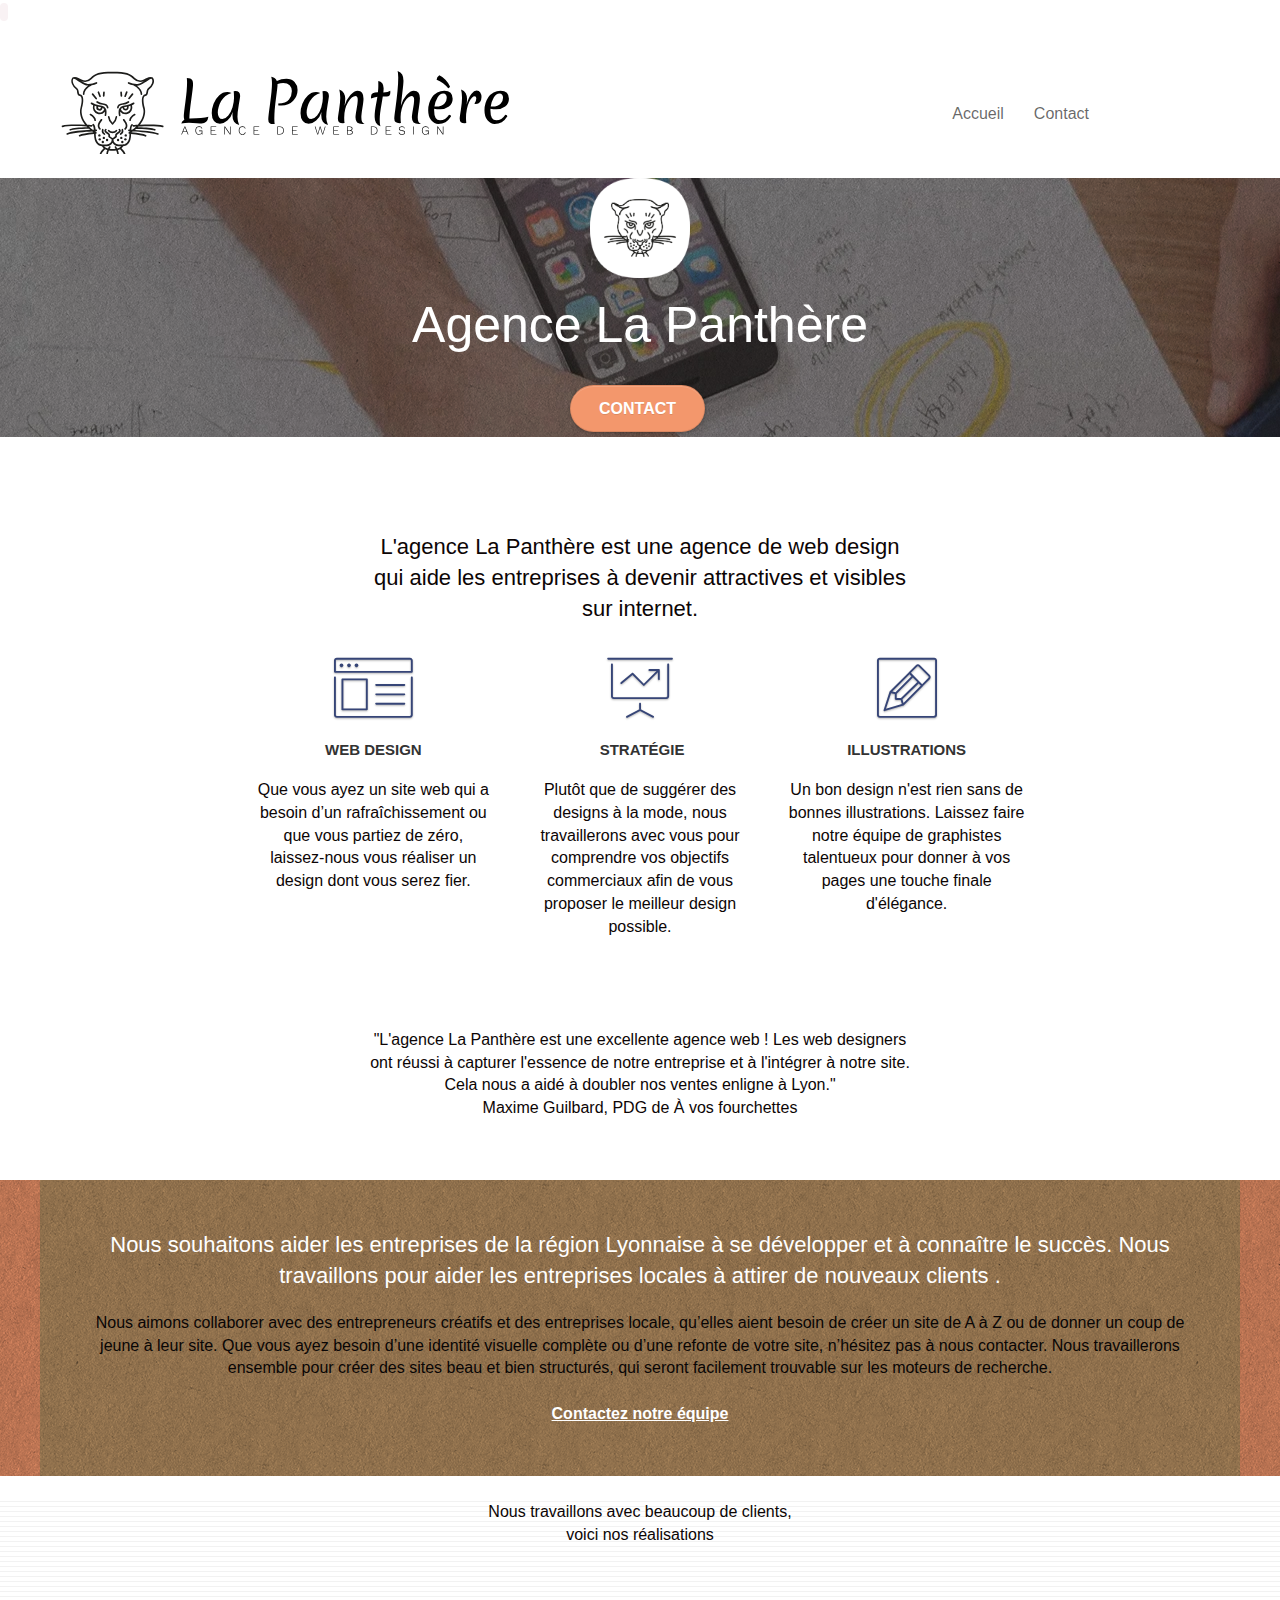
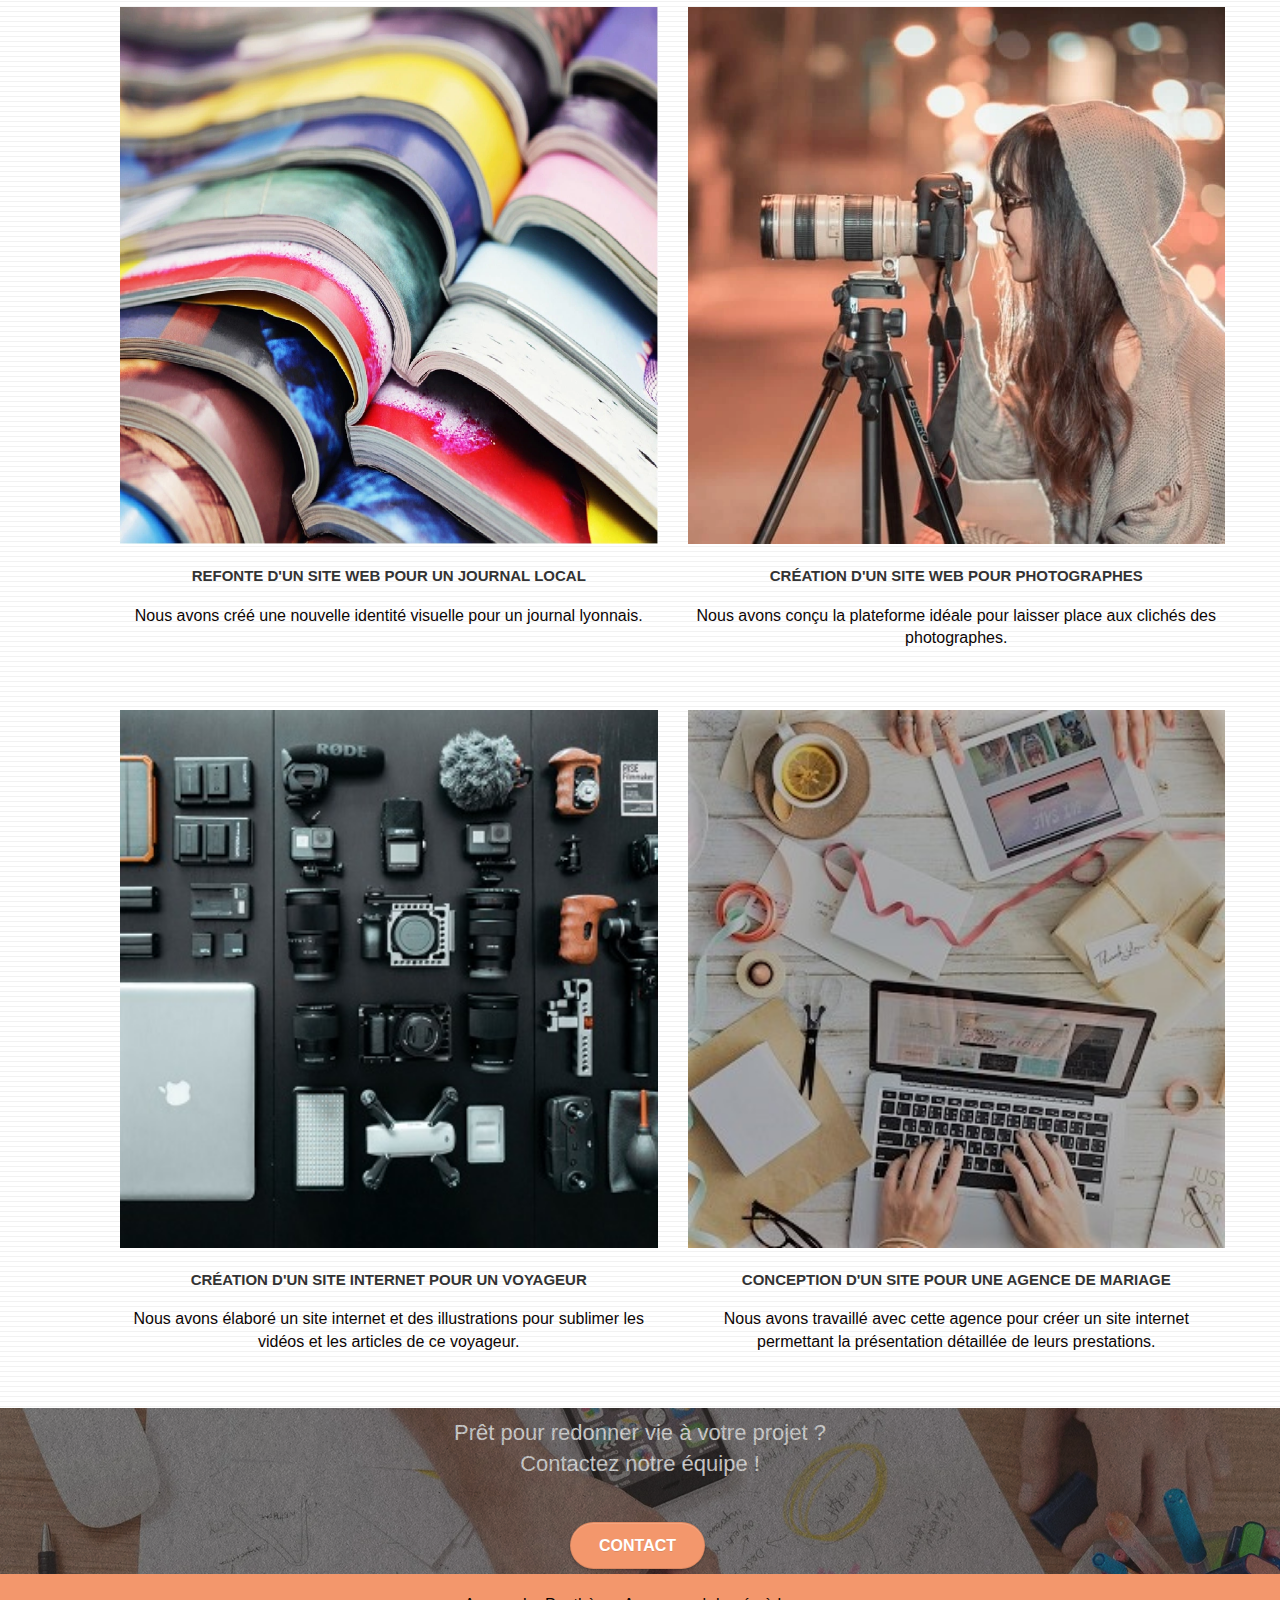
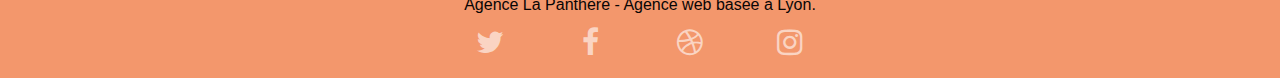
<file: index.html>
<!doctype html>
<html lang="fr">

<head>
	<meta charset="utf-8">

	<meta name="description" content="L'agence La Panthère est une agence de Web design qui aide les 
		entreprises à devenir attractives et visibles sur internet">
	<meta name="viewport" content="width=device-width, initial-scale=1.0, viewport-fit=cover">
	<link rel="shortcut icon" type="image/webp" href="favicon.webp">
	<code> <meta name="robots" content="all"></code>
	<link rel="stylesheet" type="text/css" href="./css/bootstrap.css">
	<link rel="stylesheet" type="text/css" href="style.css">
	<link rel="stylesheet" type="text/css" href="./css/font-awesome.css">
	<link rel="stylesheet" type="text/css" href="./css/et-line.css">


	<script src="./js/jquery-2.1.0.js"></script>
	<script src="./js/bootstrap.js"></script>
	<script src="./js/blocs.js"></script>
	<script src="./js/jquery.touchSwipe.js" defer></script>
	<script src="./js/gmaps.js"></script>

	<title>La Panthère Agence de Web Design</title>


	<!-- Analytics -->

	<!-- Analytics END -->

</head>

<body>
	<!-- Principal conteneur -->
	<main class="page-container">

		<!-- bloc-0 -->
		<div class="bloc bgc-white l-bloc " id="bloc-0">
			<div class="container bloc-sm">

				<nav class="navbar row">
					<div class="navbar-header">

						<a class="navbar-brand" href="index.html"><img src="img/agence-la-panthere-monochrome.svg"
								alt="Logo Agence La Panthère" height="40" /></a>

						<button id="nav-toggle" type="button" class="ui-navbar-toggle navbar-toggle"
							data-toggle="collapse" data-target=".navbar-1">
							<span class="sr-only">Toggle navigation</span><span class="icon-bar"></span><span
								class="icon-bar"></span><span class="icon-bar"></span>
						</button>
					</div>
					<div class="collapse navbar-collapse navbar-1 special-dropdown-nav">
						<ul class="site-navigation nav navbar-nav">
							<li>
								<a href="index.html">Accueil</a>
							</li>
							<li>
							</li>
							<li>
								<a href="contact.html">Contact</a>
							</li>
						</ul>
					</div>
				</nav>
			</div>
		</div>
		<!-- bloc-0 END -->

		<!-- bloc-1-presentation -->
		<div class="bloc bgc-dark-slate-blue bg-banniere d-bloc bg-t-edge bloc-bg-texture texture-paper b-parallax"
			id="bloc-1-hero">
			<div class="container bloc-lg">
				<div class="row tight-width-whitespace">
					<div class="col-sm-12">
						<img src="img/logo.webp" class="center-block image-resize-mode" alt="Agence La Panthère" />
						<h1 class="text-center hero-bloc-text tc-white ">
							Agence La Panthère
						</h1>
						<div class="text-center">
							<a href="contact.html" class="btn btn-lg btn-clean btn-rd cta-hero btn-atomic-tangerine"
								id="cta-hero">Contact</a>
						</div>
					</div>
				</div>
			</div>
		</div>
		<!-- bloc-1-presentation END -->

		<!-- bloc-2-services -->
		<div class="bloc bgc-white l-bloc" id="bloc-2-services">
			<div class="container bloc-md">
				<div class="row">
					<div class="box-citation">
						<h2 class="citation">L'agence La Panthère est une agence de web design
							qui aide les entreprises
							à devenir attractives et visibles sur internet.</h2>
					</div>
				</div>
				<div class="row voffset-lg med-width-whitespace">
					<div class="col-sm-4">
						<div class="text-center">
							<span class="et-icon-browser sm-shadow icon-dark-slate-blue icons icon-lg"></span>
						</div>
						<h3 class="mg-md text-center">
							Web design
						</h3>
						<p class="text-center ">
							Que vous ayez un site web qui a besoin d&rsquo;un rafraîchissement ou que vous partiez de
							zéro, laissez-nous vous réaliser un design dont vous serez fier.
						</p>
					</div>
					<div class="col-sm-4">
						<div class="text-center">
							<span class="et-icon-presentation sm-shadow icon-dark-slate-blue icons icon-lg"></span>
						</div>
						<h3 class="mg-md text-center">
							&nbsp;Stratégie
						</h3>
						<p class="text-center ">
							Plutôt que de suggérer des designs à la mode, nous travaillerons avec vous pour comprendre
							vos objectifs commerciaux afin de vous proposer le meilleur design possible.<br>
						</p>
					</div>
					<div class="col-sm-4">
						<div class="text-center">
							<span class="et-icon-edit sm-shadow icon-dark-slate-blue icons icon-lg"></span>
						</div>
						<h3 class="mg-md text-center">
							Illustrations
						</h3>
						<p class="text-center ">
							Un bon design n'est rien sans de bonnes illustrations. Laissez faire notre équipe de
							graphistes talentueux pour donner à vos pages une touche finale d'élégance.
						</p>
					</div>
				</div>
				<div class="row voffset-lg voffset">
					<div class="box-citation">
						<p class="citation">
							"L'agence La Panthère est une excellente agence web ! Les web designers ont réussi à
							capturer
							l'essence de notre entreprise et à l'intégrer à notre site.
							Cela nous a aidé à doubler nos ventes enligne à Lyon."
							<br>
							Maxime Guilbard, PDG de À vos fourchettes
						</p>

					</div>
				</div>
			</div>
		</div>
		<!-- bloc-2-services END -->

		<!-- bloc-3-what-i-do -->
		<div class="bloc tc-white bgc-atomic-tangerine bg-presentation d-bloc bloc-bg-texture texture-paper b-parallax"
			id="bloc-3-what-i-do">
			<div class="container bloc-lg">
				<div class="row tight-width-whitespace black-background">
					<div class="col-sm-12">
						<h2 class="mg-md text-center tc-white">
							Nous souhaitons aider les entreprises de la région Lyonnaise à se développer et à connaître
							le succès. Nous travaillons pour aider les entreprises locales à attirer de nouveaux clients
							.<br>
						</h2>
						<p class="text-center white">
							Nous aimons collaborer avec des entrepreneurs créatifs et des entreprises locale, qu’elles
							aient besoin de créer un site de A à Z ou de donner un coup de jeune à leur site. Que vous
							ayez besoin d’une identité visuelle complète ou d’une refonte de votre site, n’hésitez pas à
							nous contacter. Nous travaillerons ensemble pour créer des sites beau et bien structurés,
							qui seront facilement trouvable sur les moteurs de recherche. <br><br><a
								class="ltc-white bold-link" href="contact.html">Contactez notre équipe</a><br>
						</p>
					</div>
				</div>
			</div>
		</div>
		<!-- bloc-3-what-i-do END -->

		<!-- bloc-4-portfolio -->
		<div class="bloc bgc-white bg-lines-h2-bg bg-repeat l-bloc" id="bloc-4-portfolio">
			<div class="container bloc-lg">
				<div class="row">
					<div class="box-citation">
						<p class="citation">Nous travaillons avec beaucoup de clients,<br>
							voici nos réalisations</p>

					</div>
				</div>
				<div class="row tight-width-whitespace portfolio-row">
					<div class="col-sm-6">
						<a href="#" data-lightbox="img/1.webp" data-gallery-id="gallery-1"
							data-caption="Refonte d'un site web pour un journal local" data-frame="snapshot-lb"><img
								src="img/1.webp" alt="image de magazines" class="img-responsive portfolio-thumb" /></a>
						<h3 class="mg-md text-center">
							Refonte d'un site web pour un journal local
						</h3>
						<p class="text-center">
							Nous avons créé une nouvelle identité visuelle pour un journal lyonnais.
						</p>
					</div>
					<div class="col-sm-6">
						<a href="#" data-lightbox="img/2.webp" data-gallery-id="gallery-1"
							data-caption="Création d'un site web pour photographes" data-frame="snapshot-lb"><img
								src="img/2.webp" class="img-responsive portfolio-thumb"
								alt="image d'une photographe" /></a>
						<h3 class="mg-md text-center">
							Création d'un site web pour photographes
						</h3>
						<p class="text-center">
							Nous avons conçu la plateforme idéale pour laisser place aux clichés des photographes.
						</p>
					</div>
				</div>
				<div class="row tight-width-whitespace portfolio-row">
					<div class="col-sm-6">
						<a href="#" data-lightbox="img/3.webp" data-gallery-id="gallery-1"
							data-caption="Création d'un site internet pour un voyageur" data-frame="snapshot-lb"><img
								src="img/3.webp" class="img-responsive portfolio-thumb"
								alt="image d'appareils photo" /></a>
						<h3 class="mg-md text-center">
							Création d'un site internet pour un voyageur
						</h3>
						<p class="text-center">
							Nous avons élaboré un site internet et des illustrations pour sublimer les vidéos et les
							articles de ce voyageur.
						</p>
					</div>
					<div class="col-sm-6">
						<a href="#" data-lightbox="img/4.webp" data-gallery-id="gallery-1"
							data-caption="Conception d'un site pour une agence de mariage" data-frame="snapshot-lb"><img
								src="img/4.webp" class="img-responsive portfolio-thumb"
								alt="photo pour agence de mariage" /></a>
						<h3 class="mg-md text-center">
							Conception d'un site pour une agence de mariage
						</h3>
						<p class="text-center">
							Nous avons travaillé avec cette agence pour créer un site internet permettant la
							présentation détaillée de leurs prestations.
						</p>
					</div>
				</div>
			</div>
		</div>
		<!-- bloc-4-portfolio END -->

		<!-- bloc-5-cta -->
		<div class="bloc bgc-dark-slate-blue bg-banniere d-bloc bloc-bg-texture texture-paper" id="bloc-5-cta">
			<div class="container bloc-lg">
				<div class="row">
					<h2 class="mg-md text-center tc-white">
						Prêt pour redonner vie à votre projet ?<br>Contactez notre équipe !
					</h2>
					<div class="col-sm-12 text-center">
						<a href="contact.html"
							class="btn btn-atomic-tangerine btn-clean btn-rd btn-lg cta-hero">Contact</a>
					</div>
				</div>
			</div>
		</div>
		<!-- bloc-5-cta END -->

		<!-- Footer - bloc-8 -->
		<footer class="bloc bgc-atomic-tangerine d-bloc" id="bloc-8">
			<div class="container bloc-sm">
				<div class="row">
					<div class="col-sm-12">
						<p class="text-center white">
							Agence La Panthère - Agence web basée à Lyon.<br>
						</p>
						<div class="row row-no-gutters social">
							<div class="col-sm-3">
								<div class="text-center">
									<a class="social" href="index.html" aria-label="twitter"><span
											class="fa fa-twitter icon-md"></span></a>
								</div>

							</div>
							<div class="col-sm-3">
								<div class="text-center">
									<a class="social" href="index.html" aria-label="facebook"><span
											class="fa fa-facebook icon-md"></span></a>
								</div>
							</div>
							<div class="col-sm-3">
								<div class="text-center">
									<a class="social" href="index.html" aria-label="dribble"><span
											class="fa fa-dribbble icon-md"></span></a>
								</div>
							</div>
							<div class="col-sm-3">
								<div class="text-center">
									<a class="social" href="index.html" aria-label="instagram"><span
											class="fa fa-instagram icon-md"></span></a>
								</div>
							</div>

						</div>

					</div>
				</div>
			</div>
		</footer>
		<!-- Footer - bloc-8 END -->

	</main>
	<!-- Principal conteneur END -->


</body>

</html>
</file>
<file: style.css>
body {
  margin: 0;
  padding: 0;
  background: #fff;

  -webkit-font-smoothing: antialiased;
  -moz-osx-font-smoothing: grayscale;
}

a,
button {
  transition: all 0.3s ease-in-out;
}

a:hover {
  text-decoration: none;
  cursor: pointer;
}

#page-loading-blocs-notifaction {
  position: fixed;
  top: 0;
  bottom: 0;
  width: 100%;
  z-index: 100000;
  background: #ffffff url("img/pageload-spinner.gif") no-repeat center center;
}

.bloc {
  width: 100%;
  clear: both;
  background: 50% 50% no-repeat;
  padding: 0 50px;
  -webkit-background-size: cover;
  -moz-background-size: cover;
  -o-background-size: cover;
  background-size: cover;
  position: relative;
}

.bloc .container {
  padding-left: 0;
  padding-right: 0;
}

.bloc-lg {
  padding: 00px 0px;
  color: #ffffff;
}

.bloc-md {
  padding: 50px;
}

.bloc-sm {
  padding: 20px 50px;
}

.bg-center,
.bg-l-edge,
.bg-r-edge,
.bg-t-edge,
.bg-b-edge,
.bg-tl-edge,
.bg-bl-edge,
.bg-tr-edge,
.bg-br-edge,
.bg-repeat {
  -webkit-background-size: auto !important;
  -moz-background-size: auto !important;
  -o-background-size: auto !important;
  background-size: auto !important;
}

.bg-repeat {
  background: repeat;
}

.bg-t-edge {
  background: top no-repeat;
}

.bloc-bg-texture::before {
  content: "";
  background-size: 2px 2px;
  position: absolute;
  top: 0;
  bottom: 0;
  left: 0;
  right: 0;
}

.texture-paper::before {
  background: url("img/texture-paper.png");
  background-size: 280px 280px;
}

.b-parallax {
  background-attachment: fixed;
}

.d-bloc {
  color: rgba(255, 255, 255, 0.7);
}

.d-bloc button:hover {
  color: rgba(255, 255, 255, 0.9);
}

.d-bloc .icon-round,
.d-bloc .icon-square,
.d-bloc .icon-rounded,
.d-bloc .icon-semi-rounded-a,
.d-bloc .icon-semi-rounded-b {
  border-color: rgba(255, 255, 255, 0.9);
}

.d-bloc .divider-h span {
  border-color: rgba(255, 255, 255, 0.2);
}

.d-bloc .a-btn,
.d-bloc .navbar a,
.d-bloc .navbar-brand,
.d-bloc a .icon-sm,
.d-bloc a .icon-md,
.d-bloc a .icon-lg,
.d-bloc a .icon-xl,
.d-bloc h1 a,
.d-bloc h2 a,
.d-bloc h3 a,
.d-bloc h4 a,
.d-bloc h5 a,
.d-bloc h6 a,
.d-bloc p a {
  color: rgba(255, 255, 255, 0.6);
}

.d-bloc .a-btn:hover,
.d-bloc .navbar a:hover,
.d-bloc .navbar-brand:hover,
.d-bloc a:hover .icon-sm,
.d-bloc a:hover .icon-md,
.d-bloc a:hover .icon-lg,
.d-bloc a:hover .icon-xl,
.d-bloc h1 a:hover,
.d-bloc h2 a:hover,
.d-bloc h3 a:hover,
.d-bloc h4 a:hover,
.d-bloc h5 a:hover,
.d-bloc h6 a:hover,
.d-bloc p a:hover {
  color: rgba(255, 255, 255, 1);
}

.d-bloc .navbar-toggle .icon-bar {
  background: rgba(255, 255, 255, 1);
}

.d-bloc .btn-wire,
.d-bloc .btn-wire:hover {
  color: rgba(255, 255, 255, 1);
  border-color: rgba(255, 255, 255, 1);
}

.d-bloc .panel {
  color: rgba(0, 0, 0, 0.5);
}

.d-bloc .panel button:hover {
  color: rgba(0, 0, 0, 0.7);
}

.d-bloc .panel icon {
  border-color: rgba(0, 0, 0, 0.7);
}

.d-bloc .panel .divider-h span {
  border-color: rgba(0, 0, 0, 0.1);
}

.d-bloc .panel .a-btn {
  color: rgba(0, 0, 0, 0.6);
}

.d-bloc .panel .a-btn:hover {
  color: rgba(0, 0, 0, 1);
}

.d-bloc .panel .btn-wire,
.d-bloc .panel .btn-wire:hover {
  color: rgba(0, 0, 0, 0.7);
  border-color: rgba(0, 0, 0, 0.3);
}

.d-bloc .panel,
.l-bloc {
  color: rgba(0, 0, 0, 0.5);
}

.d-bloc .panel button:hover,
.l-bloc button:hover {
  color: rgba(0, 0, 0, 0.7);
}

.l-bloc .icon-round,
.l-bloc .icon-square,
.l-bloc .icon-rounded,
.l-bloc .icon-semi-rounded-a,
.l-bloc .icon-semi-rounded-b {
  border-color: rgba(0, 0, 0, 0.7);
}

.d-bloc .panel .divider-h span,
.l-bloc .divider-h span {
  border-color: rgba(0, 0, 0, 0.1);
}

.d-bloc .panel .a-btn,
.l-bloc .a-btn,
.l-bloc .navbar a,
.l-bloc .navbar-brand,
.l-bloc a .icon-sm,
.l-bloc a .icon-md,
.l-bloc a .icon-lg,
.l-bloc a .icon-xl,
.l-bloc h1 a,
.l-bloc h2 a,
.l-bloc h3 a,
.l-bloc h4 a,
.l-bloc h5 a,
.l-bloc h6 a,
.l-bloc p a {
  color: rgba(0, 0, 0, 0.6);
  text-decoration: none;
}

.d-bloc .panel .a-btn:hover,
.l-bloc .a-btn:hover,
.l-bloc .navbar a:hover,
.l-bloc .navbar-brand:hover,
.l-bloc a:hover .icon-sm,
.l-bloc a:hover .icon-md,
.l-bloc a:hover .icon-lg,
.l-bloc a:hover .icon-xl,
.l-bloc h1 a:hover,
.l-bloc h2 a:hover,
.l-bloc h3 a:hover,
.l-bloc h4 a:hover,
.l-bloc h5 a:hover,
.l-bloc h6 a:hover,
.l-bloc p a:hover {
  color: rgba(0, 0, 0, 1);
}

.l-bloc .navbar-toggle .icon-bar {
  color: rgba(0, 0, 0, 0.6);
}

.d-bloc .panel .btn-wire,
.d-bloc .panel .btn-wire:hover,
.l-bloc .btn-wire,
.l-bloc .btn-wire:hover {
  color: rgba(0, 0, 0, 0.7);
  border-color: rgba(0, 0, 0, 0.3);
}

.voffset {
  margin-top: 30px;
}

.voffset-lg {
  margin-top: 80px;
}

.row-no-gutters {
  margin-right: 0;
  margin-left: 0;
}

.row.row-no-gutters > [class^="col-"],
.row.row-no-gutters > [class*=" col-"] {
  padding-right: 0;
  padding-left: 0;
}

#bloc-1-hero h1 {
  font-size: 50px;
}

.navbar {
  margin-bottom: 0;
  z-index: 1;
}

.navbar-brand {
  height: auto;
  padding: 3px 15px;
  font-size: 25px;
  font-weight: normal;
  font-weight: 600;
  line-height: 44px;
}

.navbar-brand img {
  max-height: 200px;
  margin: 0 5px 0;
  display: inline;
}

.navbar-brand img[src$="svg"] {
  min-width: 100px;
}

.nav-center .navbar-brand img {
  margin: 0;
}

.navbar .nav {
  padding-top: 2px;
  padding-right: 10px;
  padding-left: 10px;
  padding-bottom: 2px;
  margin-right: 5rem;
  z-index: 1;
}

.nav > li {
  float: left;
  margin-top: 4px;
  font-size: 16px;
  list-style-type: none;
}

.navbar-nav .open .dropdown-menu > li > a {
  text-align: inherit;
}

.nav > li a:hover,
.nav > li a:focus {
  background: transparent;
}

.navbar-toggle {
  margin: 10px 10px 0 0;
  border: 0px;
}

.navbar-toggle:hover {
  background: transparent !important;
}

.navbar-toggle .icon-bar {
  background-color: rgba(0, 0, 0, 0.5);
  width: 26px;
}

.nav-invert .navbar .nav {
  float: left;
}

.nav-invert .navbar-header,
.nav-invert .navbar-brand {
  float: right;
  position: relative;
  z-index: 2;
}

@media (min-width: 768px) {
  .site-navigation {
    position: absolute;
    top: 50%;
    right: 75px;
    transform: translate(0, -50%);
    -webkit-transform: translateY(-50%);
  }
  .nav > li .dropdown-menu a,
  .nav > li .dropdown-menu a:hover {
    color: #484848;
  }
  .nav-invert .site-navigation {
    left: 0;
    right: 0;
  }
  .nav-center {
    text-align: center;
  }
  .nav-center .navbar-header {
    width: 100%;
  }
  .nav-center .navbar-header,
  .nav-center .navbar-brand,
  .nav-center .nav > li {
    float: none;
    display: inline-block;
  }
  .nav-center .site-navigation {
    position: relative;
    width: 100%;
    right: 50px;
    margin-right: 0px;
    margin-top: 20px;
  }
  .nav-center.mini-nav .navbar-toggle {
    float: none;
    margin: 10px auto 0;
  }
}

.nav > li > .dropdown a {
  background: none !important;
  display: block;
  padding: 14px 15px;
}

nav .caret {
  margin: 0 5px;
}

.dropdown-menu .dropdown-menu {
  top: -8px;
  left: 100%;
}

.dropdown-menu .dropmenu-flow-right {
  top: 100%;
  left: 0;
  margin-left: -1px;
  border-top-left-radius: 0;
  border-top-right-radius: 0;
}

.dropdown-menu .dropdown span {
  border: 4px solid black;
  border-top-color: transparent;
  border-right-color: transparent;
  border-bottom-color: transparent;
  margin: 6px -5px 0 0 !important;
  float: right;
}

.mg-md {
  margin-top: 10px;
  margin-bottom: 20px;
}

.mg-lg {
  margin-top: 10px;
  margin-bottom: 40px;
}

.btn {
  margin: 0 5px 5px 0;
}

.btn.pull-right {
  margin: 0 0 5px 5px;
}

.btn-d,
.btn-d:hover,
.btn-d:focus {
  color: #fff;
  background: rgba(0, 0, 0, 0.3);
}

button {
  outline: none !important;
}

.btn-rd {
  border-radius: 40px;
}

.btn-clean {
  border: 1px solid rgba(0, 0, 0, 0.08);
  border-bottom-color: rgba(0, 0, 0, 0.1);
  text-shadow: 0 1px 0 rgba(0, 0, 1, 0.1);
  box-shadow: 0 1px 3px rgba(0, 0, 1, 0.25),
    inset 0 1px 0 0 rgba(255, 255, 255, 0.15);
}

.icon-md {
  font-size: 30px !important;
}

.icon-lg {
  font-size: 60px !important;
}

.sm-shadow {
  text-shadow: 0 1px 2px rgba(0, 0, 0, 0.3);
}

.panel-sq,
.panel-sq .panel-heading,
.panel-sq .panel-footer {
  border-radius: 0;
}

.panel-rd {
  border-radius: 30px;
}

.panel-rd .panel-heading {
  border-radius: 29px 29px 0 0;
}

.panel-rd .panel-footer {
  border-radius: 0 0 29px 29px;
}

.form-control {
  border-color: rgba(0, 0, 0, 0.1);
  box-shadow: none;
}

.scrollToTop {
  width: 40px;
  height: 40px;
  position: fixed;
  bottom: 20px;
  right: 20px;
  opacity: 0;
  z-index: 500;
  transition: all 0.3s ease-in-out;
}

.scrollToTop span {
  margin-top: 6px;
}

.showScrollTop {
  font-size: 14px;
  opacity: 1;
}

a[data-lightbox] {
  position: relative;
  display: block;
  text-align: center;
}

a[data-lightbox]:hover::before {
  content: "+";
  font-family: "HelveticaNeue-Light", "Helvetica Neue Light", "Helvetica Neue",
    Helvetica, Arial;
  font-size: 32px;
  width: 50px;
  height: 50px;
  margin-left: -25px;
  border-radius: 50%;
  background: rgba(0, 0, 0, 0.6);
  color: #fff;
  font-weight: 100;
  z-index: 1;
  position: absolute;
  top: 50%;
  transform: translateY(-50%);
  -webkit-transform: translateY(-50%);
}

a[data-lightbox]:hover img {
  opacity: 0.6;
  -webkit-animation-fill-mode: none;
  animation-fill-mode: none;
}

#lightbox-modal {
  display: flex;
  align-items: center;
}

#lightbox-modal .modal-dialog {
  width: 90%;
  max-width: 900px;
  margin: 0 auto 0;
}

#lightbox-modal .modal-dialog img {
  max-height: 90vh;
  margin: 0 auto;
}

.lightbox-caption {
  padding: 20px;
  color: #fff;
  background: rgba(0, 0, 0, 0.5);
  position: absolute;
  left: 15px;
  right: 15px;
  bottom: 5px;
}

.close-lightbox {
  color: #fff;
  font-size: 30px;
  position: absolute;
  top: 20px;
  right: 20px;
  z-index: 20;
  background: rgba(0, 0, 0, 0.5);
  border: none;
  line-height: 30px;
  padding: 0 9px 5px;
  opacity: 0.3;
}

.close-lightbox:hover,
.next-lightbox:hover,
.prev-lightbox:hover {
  opacity: 1;
  color: #fff;
}

.next-lightbox,
.prev-lightbox {
  font-size: 20px;
  color: rgba(255, 255, 255, 0.9);
  background: rgba(0, 0, 0, 0.5);
  transition: all 0.2s ease-in-out;
  position: absolute;
  top: 45%;
  z-index: 1;
  opacity: 0.4;
}

.next-lightbox {
  padding: 6px 8px 1px 13px;
  right: 25px;
}

.prev-lightbox {
  padding: 6px 13px 1px 10px;
  left: 25px;
}

.snapshot-lb .modal-body {
  padding-bottom: 45px;
}

.snapshot-lb .lightbox-caption {
  padding: 0;
  color: rgba(0, 0, 0, 0.5);
  background: none;
}

h1,
h2,
h3,
h4,
h5,
h6,
p,
.btn,
a {
  font-family: "helvetica";
  font-weight: 400;
  color: #0c0505;
}
.bloc-lg h2 {
  color: #ffffff;
}
label {
  font-family: "helvetica";
  font-weight: 400;
  color: #000000;
}
.container {
  max-width: 100%;
}

.hero-bloc-text {
  display: flex;
  font-size: 46px;
  justify-content: center;
}

.hero-bloc-text-sub {
  font-size: 36px;
}

.statement-bloc-text {
  line-height: 26px;
  font-style: italic;
  font-size: 20px;
  text-align: center;
  font-weight: lighter;
  max-width: 520px;
  margin: auto auto auto auto;
}

p {
  font-size: 16px;
}
.box-citation {
  display: flex;
  justify-content: center;
  text-align: center;
}
.citation {
  width: 45%;
}
.tight-width-whitespace {
  font-size: large;
  display: flex;
  justify-content: center;
}

.h1 {
  font-size: 20px;
  font-family: "Open Sans";
}

.cta-hero {
  margin-top: 22px;
  color: #ffffff;
  text-transform: uppercase;
  padding: 12px 28px 12px 28px;
  font-size: 16px;
  font-weight: 700;
}

.social {
  max-width: 400px;
  margin: auto auto auto auto;
}

h2 {
  font-size: 22px;
  line-height: 1.4em;
}

h3 {
  font-size: 15px;
  text-transform: uppercase;
  font-weight: 700;
  color: #333333;
}

.med-width-whitespace {
  max-width: 800px;
  margin: auto auto auto auto;
  box-shadow: 0px 0px 0px #000000;
}

h1 {
  color: white;
}

h4 {
  color: #333333;
}

.icons {
  margin-bottom: 14px;
  margin-top: 24px;
}

.white {
  color: #080505;
}

.portfolio-thumb {
  margin-bottom: 24px;
}

.portfolio-row {
  margin-bottom: 44px;
  margin-top: 50px;
  margin-left: 50px;
}

.avatar {
  box-shadow: 0px 4px 9px rgba(0, 0, 0, 0.3);
}

.black-background {
  background-color: rgba(165, 147, 99, 0.7);
  padding: 40px 40px 40px 40px;
}

.bold-link {
  font-weight: 900;
  text-decoration: underline;
}

.bgc-white {
  background-color: #ffffff;
  display: flex;
  justify-content: center;
  margin-top: 25px;
}

.bgc-dark-slate-blue {
  background-color: #364577;
}

.bgc-atomic-tangerine {
  background-color: #f3976c;
}

.btn-atomic-tangerine {
  background: #f3976c;
  color: #ffffff;
}

.btn-atomic-tangerine:hover {
  background: #c27956;
  color: #ffffff;
}

.ltc-white {
  color: #ffffff !important;
}

.ltc-white:hover {
  color: #cccccc !important;
}

.ltc-atomic-tangerine {
  color: #f3976c !important;
}

.ltc-atomic-tangerine:hover {
  color: #c27956 !important;
}

.icon-dark-slate-blue {
  color: #364577 !important;
  border-color: #364577 !important;
}

.bg-dots-bg {
  background-image: url("img/dots-bg.webp");
}

.bg-lines-h2-bg {
  background-image: url("img/lines-h2-bg.webp");
}

.bg-banniere {
  background-image: url("img/agence-la-panthere.webp");
}

.bg-presentation {
  background-image: url("img/image-de-presentation.webp");
}

@media (max-width: 1024px) {
  .bloc {
    padding-left: 20px;
    padding-right: 20px;
  }
  .bloc.full-width-bloc,
  .bloc-tile-2.full-width-bloc .container,
  .bloc-tile-3.full-width-bloc .container,
  .bloc-tile-4.full-width-bloc .container {
    padding-left: 0;
    padding-right: 0;
  }
}

@media (max-width: 992px) and (min-width: 768px) {
  .navbar .nav {
    max-width: 80%;
  }
  .nav-center.navbar .nav {
    max-width: 100%;
  }
}

@media only screen and (min-device-width: 768px) and (max-device-width: 1024px) and (orientation: landscape) {
  .b-parallax {
    background-attachment: scroll;
  }
}

@media only screen and (min-device-width: 1024px) and (max-device-width: 1366px) and (-webkit-min-device-pixel-ratio: 1.5) {
  .b-parallax {
    background-attachment: scroll;
  }
}

@media (max-width: 991px) {
  .container {
    width: 100%;
  }
  .b-parallax {
    background-attachment: scroll;
  }
  .page-container,
  #hero-bloc {
    overflow-x: hidden;
    position: relative;
  }
  .bloc {
    padding-left: constant(safe-area-inset-left);
    padding-right: constant(safe-area-inset-right);
  }
  .bloc-group,
  .bloc-group .bloc {
    display: block;
    width: 100%;
  }
  .bloc-fill-screen .fill-bloc-top-edge,
  .bloc-fill-screen .fill-bloc-bottom-edge {
    padding: 0 20px;
    padding-left: constant(safe-area-inset-left);
    padding-right: constant(safe-area-inset-right);
  }
}

@media (max-width: 767px) {
  .page-container {
    overflow-x: hidden;
    position: relative;
  }
  h1,
  h2,
  h3,
  h4,
  h5,
  h6,
  p,
  #disqus_thread {
    padding-left: 10px !important;
    padding-right: 10px !important;
  }
  .b-parallax {
    background-attachment: scroll;
  }
  .navbar .nav {
    padding-top: 0;
    border-top: 1px solid rgba(0, 0, 0, 0.2);
    float: none !important;
  }
  .navbar.row {
    margin-left: 0;
    margin-right: 0;
  }
  .site-navigation {
    position: inherit;
    transform: none;
    -webkit-transform: none;
    -ms-transform: none;
  }
  .nav > li {
    margin-top: 0;
    border-bottom: 1px solid rgba(0, 0, 0, 0.1);
    background: rgba(0, 0, 0, 0.05);
    text-align: left;
    padding-left: 15px;
    width: 100%;
  }
  .nav > li:hover {
    background: rgba(0, 0, 0, 0.08);
  }
  .dropdown .dropdown a .caret {
    float: none;
    margin: 5px 0 0 10px !important;
    border: 4px solid black;
    border-bottom-color: transparent;
    border-right-color: transparent;
    border-left-color: transparent;
  }
  #hero-bloc .navbar .nav {
    background: rgba(0, 0, 0, 0.8);
  }
  #hero-bloc .navbar .nav a {
    color: rgba(255, 255, 255, 0.6);
  }
  .hero {
    padding: 50px 0;
  }
  .hero-nav {
    left: -1px;
    right: -1px;
  }
  .navbar-collapse {
    padding: 0;
    overflow-x: hidden;
    -webkit-box-shadow: none;
    box-shadow: none;
  }
  .navbar-brand img {
    max-height: 40px;
    width: auto;
  }
  .nav-invert .navbar-header {
    float: none;
    width: 100%;
  }
  .nav-invert .navbar-toggle {
    float: left;
    margin-left: 10px;
  }
  .bloc {
    padding-left: 0;
    padding-right: 0;
    display: flex;
  }
  .bloc-xxl,
  .bloc-xl,
  .bloc-lg {
    padding: 40px 0;
  }
  .bloc-sm,
  .bloc-md {
    padding-left: 0;
    padding-right: 0;
  }
  .bloc-tile-2 .container,
  .bloc-tile-3 .container,
  .bloc-tile-4 .container,
  .bloc-fill-screen .fill-bloc-top-edge,
  .bloc-fill-screen .fill-bloc-bottom-edge {
    padding-left: 0;
    padding-right: 0;
  }
  .a-block {
    padding: 0 10px;
  }
  .btn-dwn {
    display: none;
  }
  .voffset {
    margin-top: 5px;
  }
  .voffset-md {
    margin-top: 20px;
  }
  .voffset-lg {
    margin-top: 30px;
  }
  form {
    padding: 5px;
  }
  .close-lightbox {
    display: inline-block;
  }
  .blocsapp-device-iphone5 {
    background-size: 216px 425px;
    padding-top: 60px;
    width: 216px;
    height: 425px;
  }
  .blocsapp-device-iphone5 img {
    width: 180px;
    height: 320px;
  }
}

@media (max-width: 400px) {
  .bloc {
    padding-left: 0;
    padding-right: 0;
  }
}

@media (max-width: 767px) {
  .bloc-mob-center-text {
    text-align: center;
  }
}
</file>
<file: css/et-line.css>
@font-face {
    font-family: et-line;
    src: url(../fonts/et-line.eot);
    src: url(../fonts/et-line.eot?#iefix) format('embedded-opentype'), url(../fonts/et-line.woff) format('woff'), url(../fonts/et-line.ttf) format('truetype'), url(../fonts/et-line.svg#et-line) format('svg');
    font-weight: 400;
    font-style: normal
}

.et-icon-adjustments,
.et-icon-alarmclock,
.et-icon-anchor,
.et-icon-aperture,
.et-icon-attachment,
.et-icon-bargraph,
.et-icon-basket,
.et-icon-beaker,
.et-icon-bike,
.et-icon-book-open,
.et-icon-briefcase,
.et-icon-browser,
.et-icon-calendar,
.et-icon-camera,
.et-icon-caution,
.et-icon-chat,
.et-icon-circle-compass,
.et-icon-clipboard,
.et-icon-clock,
.et-icon-cloud,
.et-icon-compass,
.et-icon-desktop,
.et-icon-dial,
.et-icon-document,
.et-icon-documents,
.et-icon-download,
.et-icon-dribbble,
.et-icon-edit,
.et-icon-envelope,
.et-icon-expand,
.et-icon-facebook,
.et-icon-flag,
.et-icon-focus,
.et-icon-gears,
.et-icon-genius,
.et-icon-gift,
.et-icon-global,
.et-icon-globe,
.et-icon-googleplus,
.et-icon-grid,
.et-icon-happy,
.et-icon-hazardous,
.et-icon-heart,
.et-icon-hotairballoon,
.et-icon-hourglass,
.et-icon-key,
.et-icon-laptop,
.et-icon-layers,
.et-icon-lifesaver,
.et-icon-lightbulb,
.et-icon-linegraph,
.et-icon-linkedin,
.et-icon-lock,
.et-icon-magnifying-glass,
.et-icon-map,
.et-icon-map-pin,
.et-icon-megaphone,
.et-icon-mic,
.et-icon-mobile,
.et-icon-newspaper,
.et-icon-notebook,
.et-icon-paintbrush,
.et-icon-paperclip,
.et-icon-pencil,
.et-icon-phone,
.et-icon-picture,
.et-icon-pictures,
.et-icon-piechart,
.et-icon-presentation,
.et-icon-pricetags,
.et-icon-printer,
.et-icon-profile-female,
.et-icon-profile-male,
.et-icon-puzzle,
.et-icon-quote,
.et-icon-recycle,
.et-icon-refresh,
.et-icon-ribbon,
.et-icon-rss,
.et-icon-sad,
.et-icon-scissors,
.et-icon-scope,
.et-icon-search,
.et-icon-shield,
.et-icon-speedometer,
.et-icon-strategy,
.et-icon-streetsign,
.et-icon-tablet,
.et-icon-target,
.et-icon-telescope,
.et-icon-toolbox,
.et-icon-tools,
.et-icon-tools-2,
.et-icon-trophy,
.et-icon-tumblr,
.et-icon-twitter,
.et-icon-upload,
.et-icon-video,
.et-icon-wallet,
.et-icon-wine {
    font-family: et-line;
    speak: none;
    font-style: normal;
    font-weight: 400;
    font-variant: normal;
    text-transform: none;
    line-height: 1;
    -webkit-font-smoothing: antialiased;
    -moz-osx-font-smoothing: grayscale;
    display: inline-block
}

.et-icon-mobile:before {
    content: "\e000"
}

.et-icon-laptop:before {
    content: "\e001"
}

.et-icon-desktop:before {
    content: "\e002"
}

.et-icon-tablet:before {
    content: "\e003"
}

.et-icon-phone:before {
    content: "\e004"
}

.et-icon-document:before {
    content: "\e005"
}

.et-icon-documents:before {
    content: "\e006"
}

.et-icon-search:before {
    content: "\e007"
}

.et-icon-clipboard:before {
    content: "\e008"
}

.et-icon-newspaper:before {
    content: "\e009"
}

.et-icon-notebook:before {
    content: "\e00a"
}

.et-icon-book-open:before {
    content: "\e00b"
}

.et-icon-browser:before {
    content: "\e00c"
}

.et-icon-calendar:before {
    content: "\e00d"
}

.et-icon-presentation:before {
    content: "\e00e"
}

.et-icon-picture:before {
    content: "\e00f"
}

.et-icon-pictures:before {
    content: "\e010"
}

.et-icon-video:before {
    content: "\e011"
}

.et-icon-camera:before {
    content: "\e012"
}

.et-icon-printer:before {
    content: "\e013"
}

.et-icon-toolbox:before {
    content: "\e014"
}

.et-icon-briefcase:before {
    content: "\e015"
}

.et-icon-wallet:before {
    content: "\e016"
}

.et-icon-gift:before {
    content: "\e017"
}

.et-icon-bargraph:before {
    content: "\e018"
}

.et-icon-grid:before {
    content: "\e019"
}

.et-icon-expand:before {
    content: "\e01a"
}

.et-icon-focus:before {
    content: "\e01b"
}

.et-icon-edit:before {
    content: "\e01c"
}

.et-icon-adjustments:before {
    content: "\e01d"
}

.et-icon-ribbon:before {
    content: "\e01e"
}

.et-icon-hourglass:before {
    content: "\e01f"
}

.et-icon-lock:before {
    content: "\e020"
}

.et-icon-megaphone:before {
    content: "\e021"
}

.et-icon-shield:before {
    content: "\e022"
}

.et-icon-trophy:before {
    content: "\e023"
}

.et-icon-flag:before {
    content: "\e024"
}

.et-icon-map:before {
    content: "\e025"
}

.et-icon-puzzle:before {
    content: "\e026"
}

.et-icon-basket:before {
    content: "\e027"
}

.et-icon-envelope:before {
    content: "\e028"
}

.et-icon-streetsign:before {
    content: "\e029"
}

.et-icon-telescope:before {
    content: "\e02a"
}

.et-icon-gears:before {
    content: "\e02b"
}

.et-icon-key:before {
    content: "\e02c"
}

.et-icon-paperclip:before {
    content: "\e02d"
}

.et-icon-attachment:before {
    content: "\e02e"
}

.et-icon-pricetags:before {
    content: "\e02f"
}

.et-icon-lightbulb:before {
    content: "\e030"
}

.et-icon-layers:before {
    content: "\e031"
}

.et-icon-pencil:before {
    content: "\e032"
}

.et-icon-tools:before {
    content: "\e033"
}

.et-icon-tools-2:before {
    content: "\e034"
}

.et-icon-scissors:before {
    content: "\e035"
}

.et-icon-paintbrush:before {
    content: "\e036"
}

.et-icon-magnifying-glass:before {
    content: "\e037"
}

.et-icon-circle-compass:before {
    content: "\e038"
}

.et-icon-linegraph:before {
    content: "\e039"
}

.et-icon-mic:before {
    content: "\e03a"
}

.et-icon-strategy:before {
    content: "\e03b"
}

.et-icon-beaker:before {
    content: "\e03c"
}

.et-icon-caution:before {
    content: "\e03d"
}

.et-icon-recycle:before {
    content: "\e03e"
}

.et-icon-anchor:before {
    content: "\e03f"
}

.et-icon-profile-male:before {
    content: "\e040"
}

.et-icon-profile-female:before {
    content: "\e041"
}

.et-icon-bike:before {
    content: "\e042"
}

.et-icon-wine:before {
    content: "\e043"
}

.et-icon-hotairballoon:before {
    content: "\e044"
}

.et-icon-globe:before {
    content: "\e045"
}

.et-icon-genius:before {
    content: "\e046"
}

.et-icon-map-pin:before {
    content: "\e047"
}

.et-icon-dial:before {
    content: "\e048"
}

.et-icon-chat:before {
    content: "\e049"
}

.et-icon-heart:before {
    content: "\e04a"
}

.et-icon-cloud:before {
    content: "\e04b"
}

.et-icon-upload:before {
    content: "\e04c"
}

.et-icon-download:before {
    content: "\e04d"
}

.et-icon-target:before {
    content: "\e04e"
}

.et-icon-hazardous:before {
    content: "\e04f"
}

.et-icon-piechart:before {
    content: "\e050"
}

.et-icon-speedometer:before {
    content: "\e051"
}

.et-icon-global:before {
    content: "\e052"
}

.et-icon-compass:before {
    content: "\e053"
}

.et-icon-lifesaver:before {
    content: "\e054"
}

.et-icon-clock:before {
    content: "\e055"
}

.et-icon-aperture:before {
    content: "\e056"
}

.et-icon-quote:before {
    content: "\e057"
}

.et-icon-scope:before {
    content: "\e058"
}

.et-icon-alarmclock:before {
    content: "\e059"
}

.et-icon-refresh:before {
    content: "\e05a"
}

.et-icon-happy:before {
    content: "\e05b"
}

.et-icon-sad:before {
    content: "\e05c"
}

.et-icon-facebook:before {
    content: "\e05d"
}

.et-icon-twitter:before {
    content: "\e05e"
}

.et-icon-googleplus:before {
    content: "\e05f"
}

.et-icon-rss:before {
    content: "\e060"
}

.et-icon-tumblr:before {
    content: "\e061"
}

.et-icon-linkedin:before {
    content: "\e062"
}

.et-icon-dribbble:before {
    content: "\e063"
}
</file>
